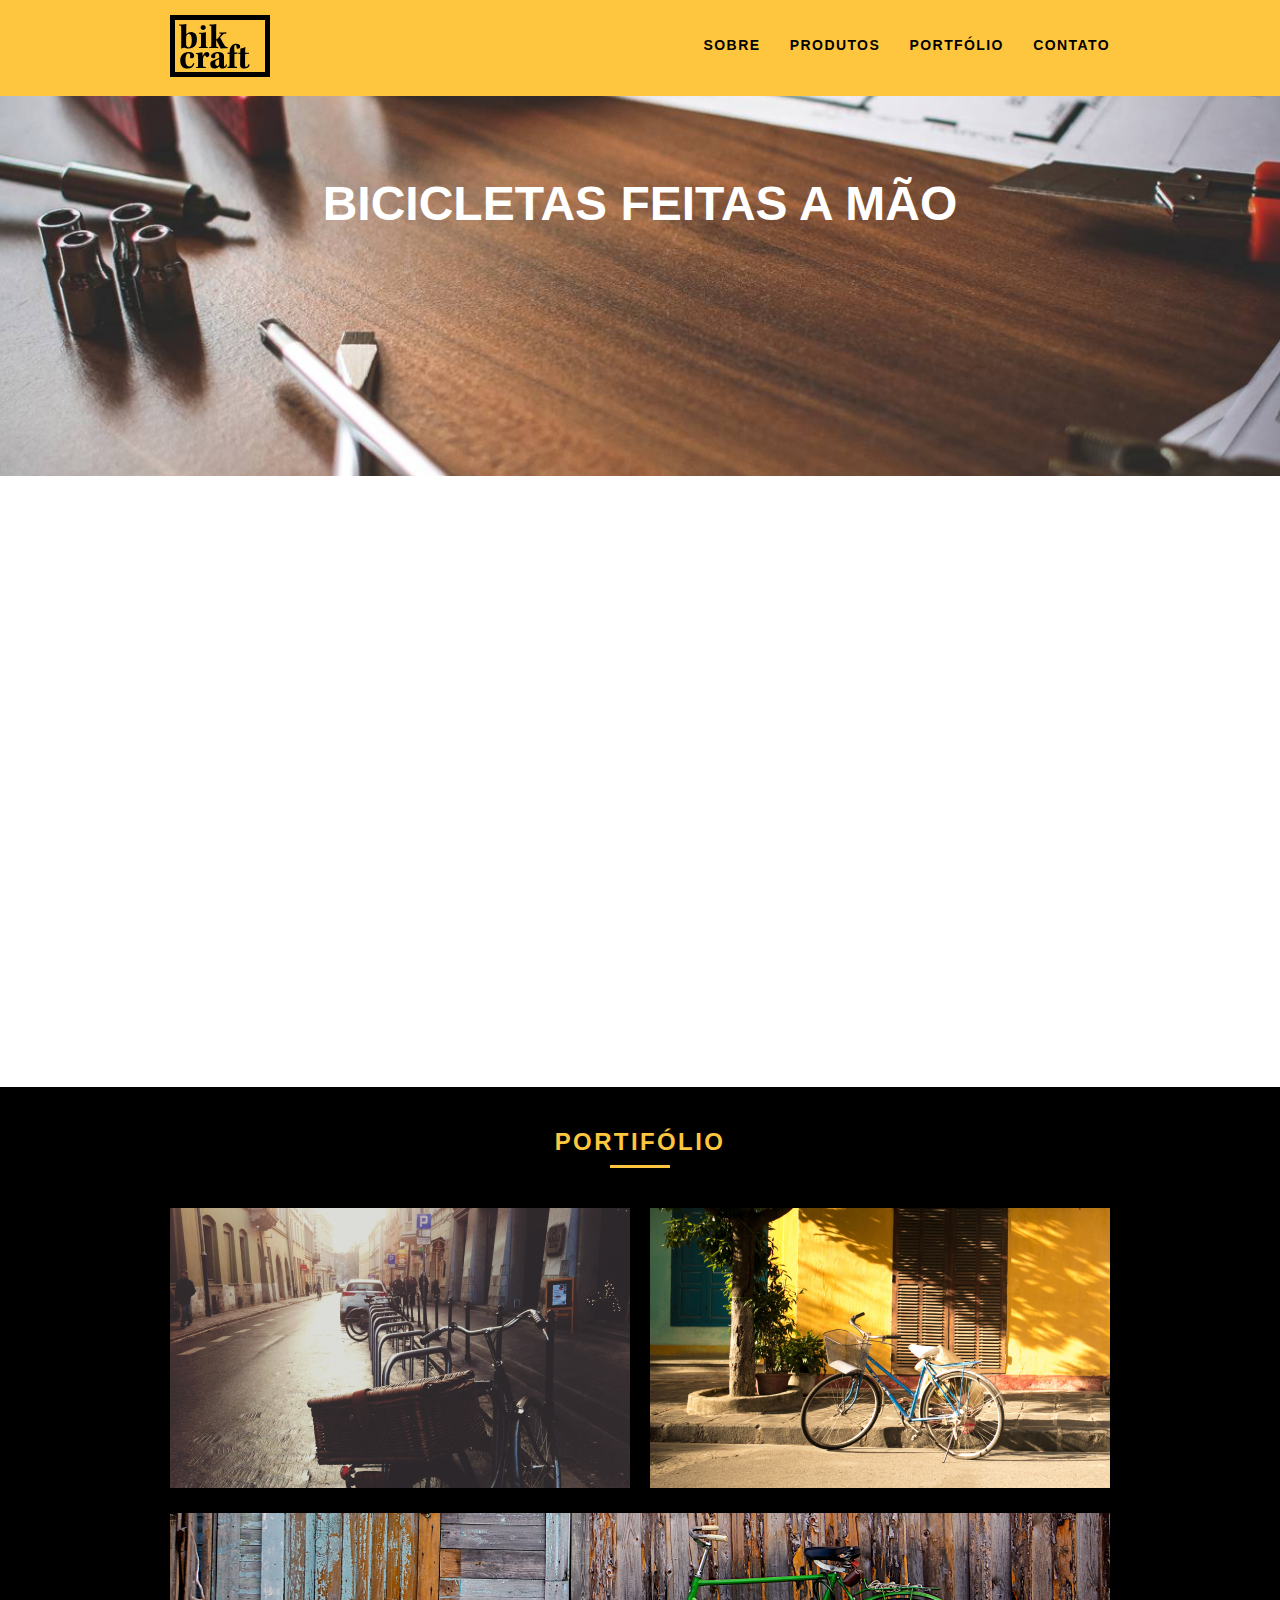
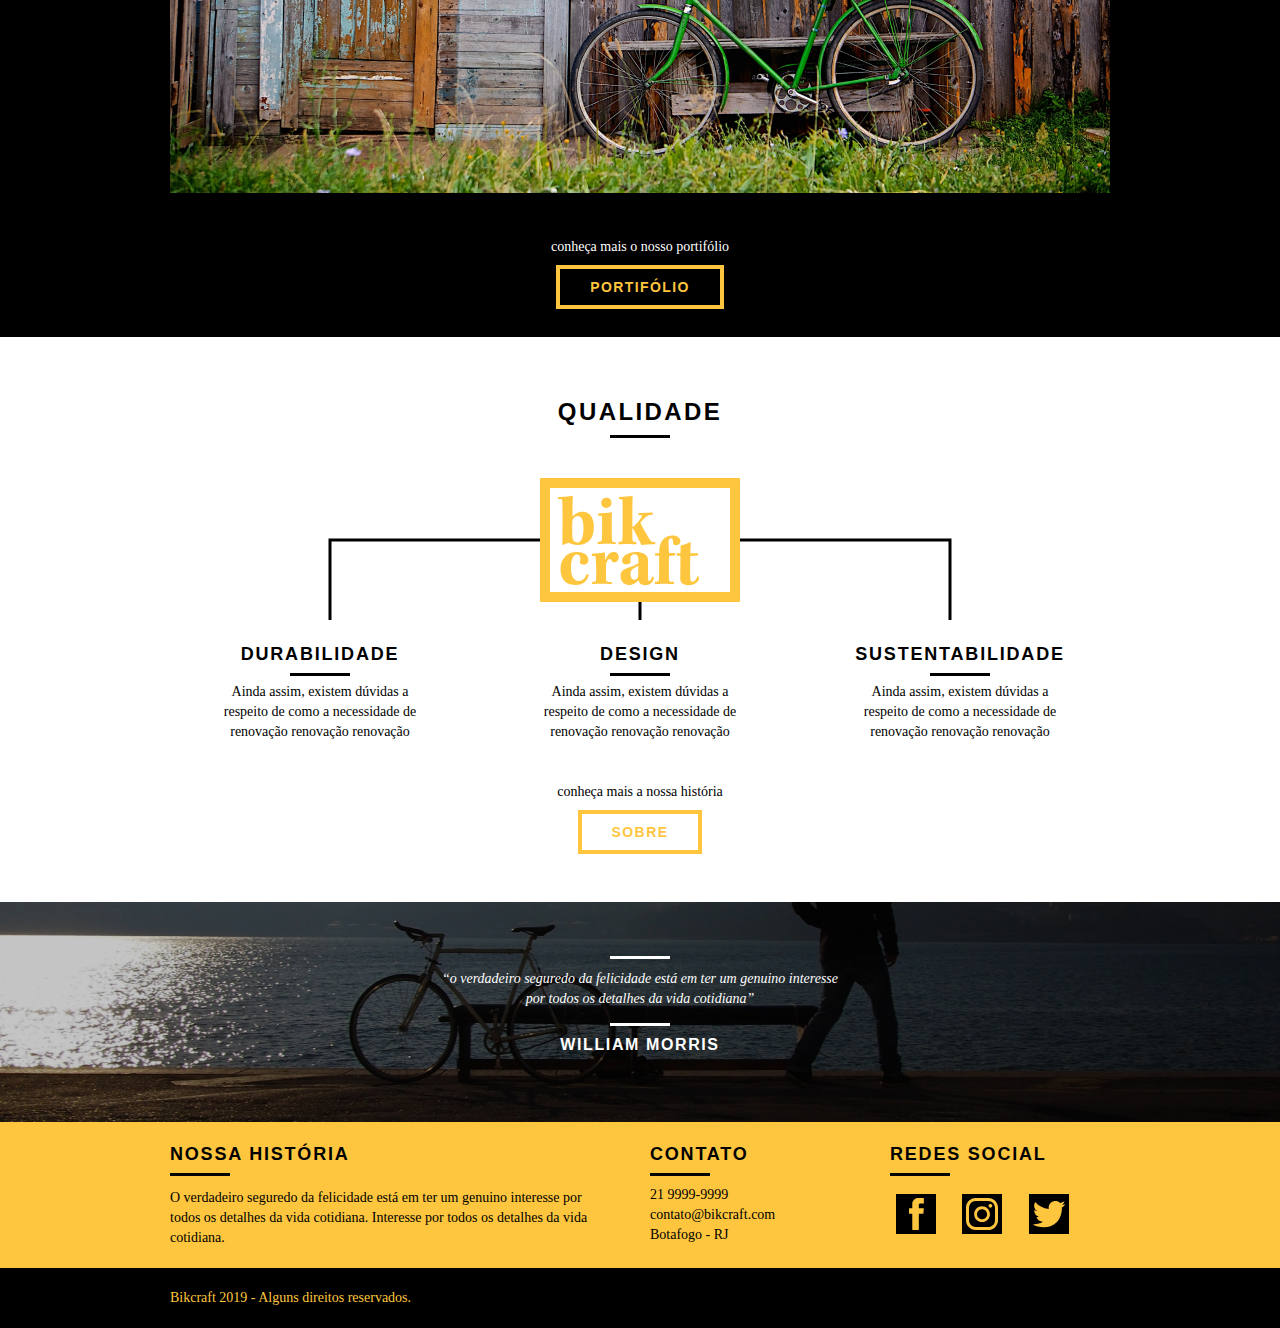
<file: index.html>
<!DOCTYPE html>
<html lang="pt-br">
  <head>
    <meta charset="UTF-8" />
    <meta http-equiv="X-UA-Compatible" content="IE=edge" />
    <meta name="viewport" content="width=device-width, initial-scale=1.0" />
    <title>Bikcraft</title>
    <link rel="stylesheet" href="css/normalize.css" />
    <link rel="stylesheet" href="css/reset.css" />
    <link rel="stylesheet" href="css/grid.css" />
    <link rel="stylesheet" href="css/styles.css" />
    <link rel="stylesheet" href="css/responsivo.css" />
    <script>
      document.documentElement.classList.add('js');
    </script>
  </head>
  <body>
    <header class="header">
      <div class="container">
        <a href="index.html" class="grid-4">
          <img src="img/bikcraft.svg" alt="" />
        </a>
        <nav class="header_menu grid-12">
          <ul>
            <li><a href="sobre.html">Sobre</a></li>
            <li><a href="produtos.html">Produtos</a></li>
            <li><a href="portfolio.html">Portfólio</a></li>
            <li><a href="contato.html">Contato</a></li>
          </ul>
        </nav>
      </div>
    </header>

    <section class="introducao">
      <div class="container">
        <h1 data-anime="400" class="fadeInDown">Bicicletas Feitas a Mão</h1>
        <blockquote data-anime="800" class="fadeInDown quote-externo">
          <p>
            “não tenha nada em sua casa que você não considere útil ou acredita
            ser bonito”
          </p>
          <cite>WILLIAM MORRIS</cite>
        </blockquote>
        <a href="produtos.html" data-anime="1200" class="btn">Orçamento</a>
      </div>
    </section>

    <!-- Produtos -->
    <section data-anime="1600" class="produtos container">
      <h2 class="subtitulo">Produtos</h2>
      <ul class="produtos_lista">
        <li class="grid-1-3">
          <div class="produtos_icone">
            <img src="img/produto/icones/passeio.svg" alt="Bikcraft Passeio" />
          </div>
          <h3>Passeio</h3>
          <p>
            Ainda assim, existem dúvidas a respeito de como a necessidade de
            renovação.
          </p>
        </li>

        <li class="grid-1-3">
          <div class="produtos_icone">
            <img src="img/produto/icones/esporte.svg" alt="Bikcraft Esporte" />
          </div>
          <h3>Passeio</h3>
          <p>
            Ainda assim, existem dúvidas a respeito de como a necessidade de
            renovação.
          </p>
        </li>

        <li class="grid-1-3">
          <div class="produtos_icone">
            <img src="img/produto/icones/retro.svg" alt="Bikcraft Retro" />
          </div>
          <h3>Passeio</h3>
          <p>
            Ainda assim, existem dúvidas a respeito de como a necessidade de
            renovação.
          </p>
        </li>
      </ul>
      <div class="call">
        <p>clique aqui e veja os detalhes dos produtos</p>
        <a href="produtos.html" class="btn btn-preto">Produtos</a>
      </div>
    </section>

    <!-- Portifolio -->
    <section class="portifolio">
      <div class="container">
        <h2 class="subtitulo">Portifólio</h2>
        <ul class="portifolio_lista">
          <li class="grid-8">
            <img src="img/portifolio/retro-2 1.jpg" alt="Bicicleta Retro" />
          </li>
          <li class="grid-8">
            <img src="img/portifolio/passeio-4 1.jpg" alt="Bicicleta Esporte" />
          </li>
          <li class="grid-16">
            <img src="img/portifolio/passeio-2 1.jpg" alt="Bicicleta Passeio" />
          </li>
        </ul>
        <div class="call">
          <p>conheça mais o nosso portifólio</p>
          <a href="portifolio.html" class="btn">Portifólio</a>
        </div>
      </div>
    </section>

    <section class="qualidade container">
      <h2 class="subtitulo">Qualidade</h2>
      <img src="img/home/bikcraft 1.svg" alt="Bikecraft" />
      <ul class="qualidade_lista">
        <li class="grid-1-3">
          <h3>Durabilidade</h3>
          <p>
            Ainda assim, existem dúvidas a respeito de como a necessidade de
            renovação renovação renovação
          </p>
        </li>
        <li class="grid-1-3">
          <h3>Design</h3>
          <p>
            Ainda assim, existem dúvidas a respeito de como a necessidade de
            renovação renovação renovação
          </p>
        </li>
        <li class="grid-1-3">
          <h3>Sustentabilidade</h3>
          <p>
            Ainda assim, existem dúvidas a respeito de como a necessidade de
            renovação renovação renovação
          </p>
        </li>
      </ul>
      <div class="call">
        <p>conheça mais a nossa história</p>
        <a href="sobre.html" class="btn btn-preto">Sobre</a>
      </div>
    </section>

    <div class="quebra">
      <blockquote class="quote-externo">
        <p>
          “o verdadeiro seguredo da felicidade está em ter um genuino interesse
          por todos os detalhes da vida cotidiana”
        </p>
        <cite>WILLIAM MORRIS</cite>
      </blockquote>
    </div>

    <footer>
      <div class="footer">
        <div class="container">
          <div class="grid-8 footer_historia">
            <h3>Nossa História</h3>
            <p>
              O verdadeiro seguredo da felicidade está em ter um genuino
              interesse por todos os detalhes da vida cotidiana. Interesse por
              todos os detalhes da vida cotidiana.
            </p>
          </div>

          <div class="grid-4 footer_contato">
            <h3>Contato</h3>
            <ul>
              <li>21 9999-9999</li>
              <li>contato@bikcraft.com</li>
              <li>Botafogo - RJ</li>
            </ul>
          </div>

          <div class="grid-4 footer_redes">
            <h3>Redes Social</h3>
            <ul>
              <li>
                <a href="https://www.facebook.com" target="_blank">
                  <img src="img/footer/facebook.svg" alt="Facebook Bikcraft" />
                </a>
              </li>
              <li>
                <a href="https://www.instagram.com" target="_blank">
                  <img
                    src="img/footer/instagram.svg"
                    alt="instagram Bikcraft"
                  />
                </a>
              </li>
              <li>
                <a href="https://www.twitter.com" target="_blank">
                  <img src="img/footer/twitter.svg" alt="twitter bikcraft" />
                </a>
              </li>
            </ul>
          </div>
        </div>
      </div>

      <div class="copy">
        <div class="container">
          <p class="grid-16">Bikcraft 2019 - Alguns direitos reservados.</p>
        </div>
      </div>
    </footer>

    <!-- JavaScript -->
    <script src="./js/simple-anime.js"></script>
    <script src="./js/script.js"></script>
    <!-- JavaScript -->
  </body>
</html>
</file>
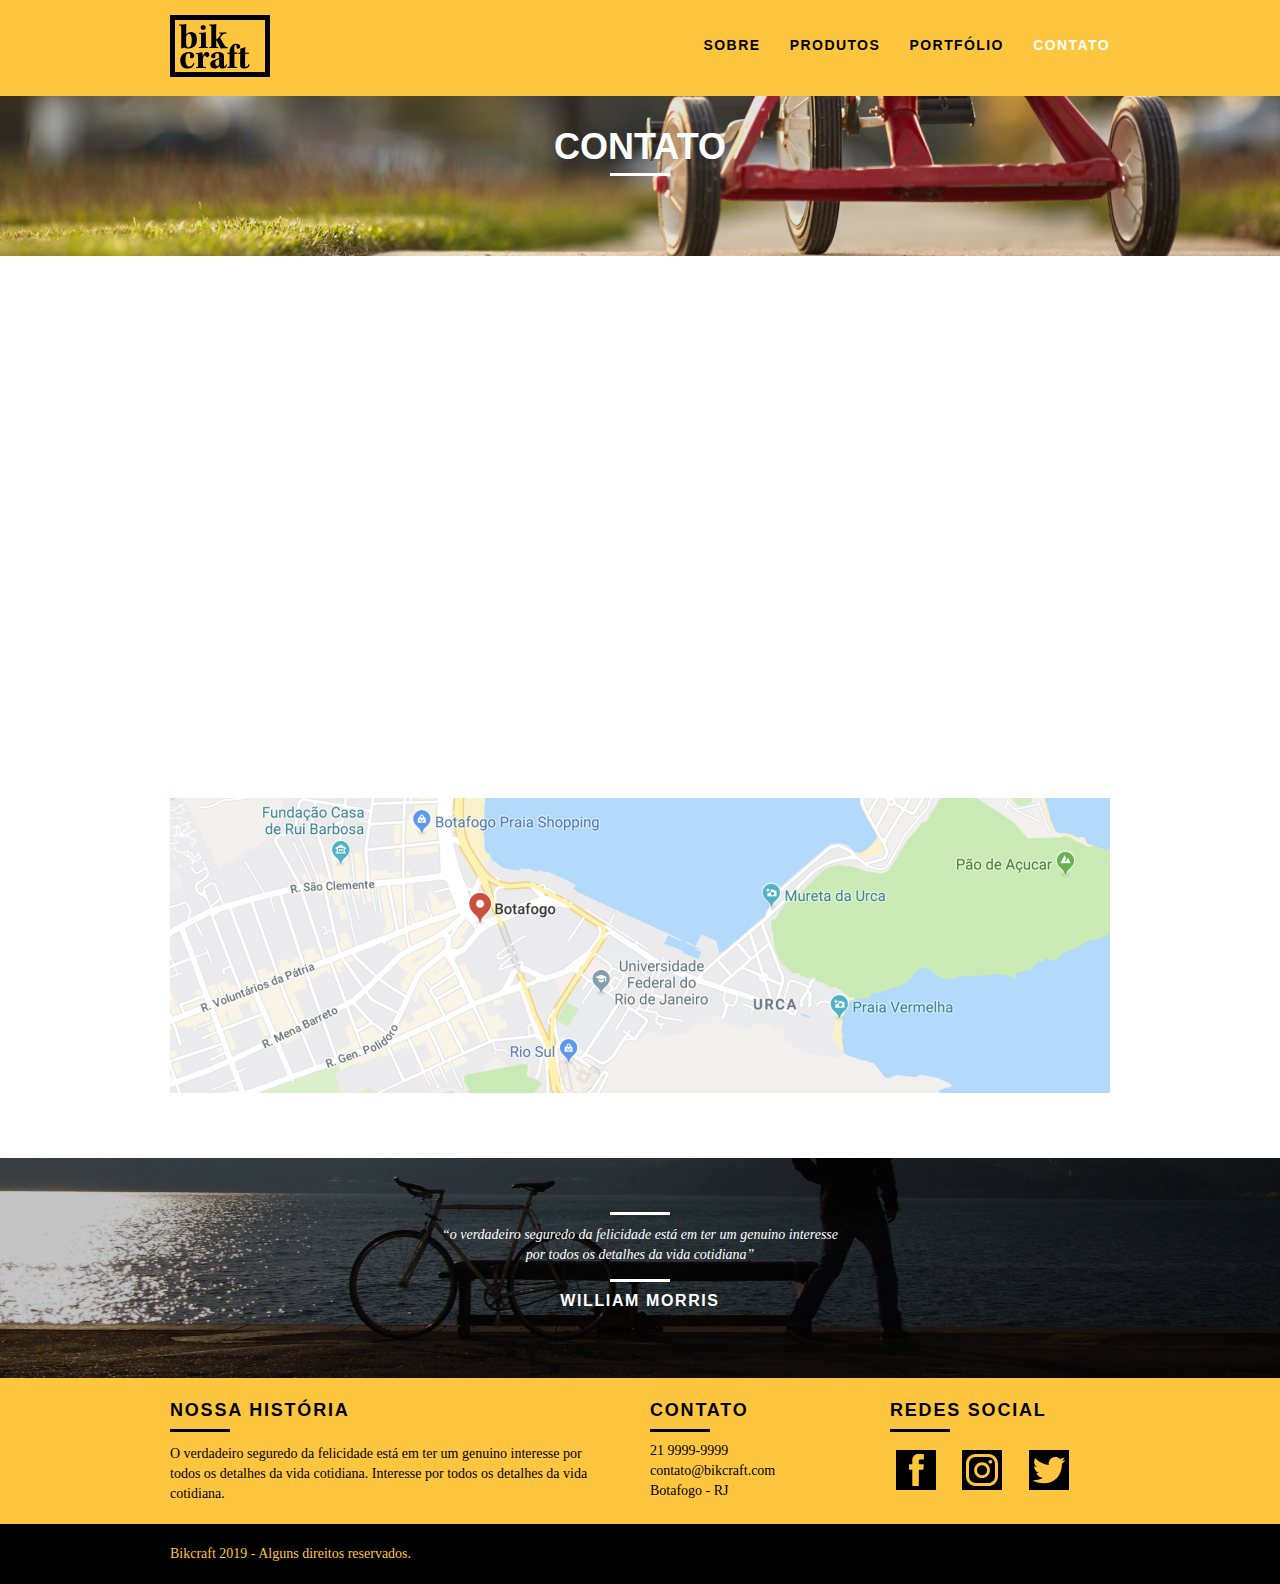
<file: contato.html>
<!DOCTYPE html>
<html lang="pt-br">
  <head>
    <meta charset="UTF-8" />
    <meta http-equiv="X-UA-Compatible" content="IE=edge" />
    <meta name="viewport" content="width=device-width, initial-scale=1.0" />
    <title>Bikcraft - Contato</title>
    <link rel="stylesheet" href="css/normalize.css" />
    <link rel="stylesheet" href="css/reset.css" />
    <link rel="stylesheet" href="css/grid.css" />
    <link rel="stylesheet" href="css/styles.css" />
    <link rel="stylesheet" href="css/contato.css" />
    <link rel="stylesheet" href="css/responsivo.css" />
    <script>
      document.documentElement.classList.add('js');
    </script>
  </head>
  <body>
    <header class="header">
      <div class="container">
        <a href="index.html" class="grid-4">
          <img src="img/bikcraft.svg" alt="" />
        </a>
        <nav class="header_menu grid-12">
          <ul>
            <li><a href="sobre.html">Sobre</a></li>
            <li><a href="produtos.html">Produtos</a></li>
            <li><a href="portfolio.html">Portfólio</a></li>
            <li><a href="contato.html" class="menu_ativo">Contato</a></li>
          </ul>
        </nav>
      </div>
    </header>

    <section class="introducao-interna interna_contato">
      <div class="container">
        <h1 data-anime="400" class="fadeInDown">Contato</h1>
        <p data-anime="800" class="fadeInDown">
          Tire suas dúvidas com a gente.
        </p>
      </div>
    </section>

    <section data-anime="1200" class="fadeInDown orcamento">
      <div class="container">
        <form id="form_orcamento" class="form grid-7">
          <label for="nome">Nome</label>
          <input type="text" id="nome" />
          <label for="email">E-mail</label>
          <input type="text" id="email" />
          <label for="telefone">Telefone</label>
          <input type="text" id="telefone" />
          <label for="nome">Mensagem</label>
          <textarea id="mensagem"></textarea>
          <button type="submit" class="btn btn-preto">Enviar</button>
        </form>

        <div class="orcamento_dados">
          <h3>Dados</h3>
          <span>+55 21 9999-9999</span>
          <span class="dados_email">orcamento@bikcraft.com</span>
          <span>Rua Ali Perto - Botafogo</span>
          <span>Rio de Janeiro - RJ - Brasil</span>
          <h3>Redes Sociais</h3>
          <ul class="redes">
            <li>
              <a href="https://www.facebook.com" target="_blank">
                <img src="img/contato/face.svg" alt="" />
              </a>
            </li>
            <li>
              <a href="https://www.instagram.com" target="_blank">
                <img src="img/contato/instagram.svg" alt="" />
              </a>
            </li>
            <li>
              <a href="https://www.twitter.com" target="_blank">
                <img src="img/contato/twitter.svg" alt="" />
              </a>
            </li>
          </ul>
        </div>
      </div>
    </section>

    <section class="container mapa">
      <a href="http://google.com" target="_blank" class="grid-16"
        ><img src="img/contato/mapa.jpg" alt="Endereço da Bikcraft"
      /></a>
    </section>

    <div class="quebra">
      <blockquote class="quote-externo">
        <p>
          “o verdadeiro seguredo da felicidade está em ter um genuino interesse
          por todos os detalhes da vida cotidiana”
        </p>
        <cite>WILLIAM MORRIS</cite>
      </blockquote>
    </div>

    <footer>
      <div class="footer">
        <div class="container">
          <div class="grid-8 footer_historia">
            <h3>Nossa História</h3>
            <p>
              O verdadeiro seguredo da felicidade está em ter um genuino
              interesse por todos os detalhes da vida cotidiana. Interesse por
              todos os detalhes da vida cotidiana.
            </p>
          </div>

          <div class="grid-4 footer_contato">
            <h3>Contato</h3>
            <ul>
              <li>21 9999-9999</li>
              <li>contato@bikcraft.com</li>
              <li>Botafogo - RJ</li>
            </ul>
          </div>

          <div class="grid-4 footer_redes">
            <h3>Redes Social</h3>
            <ul>
              <li>
                <a href="https://www.facebook.com" target="_blank">
                  <img src="img/footer/facebook.svg" alt="" />
                </a>
              </li>
              <li>
                <a href="https://www.instagram.com" target="_blank">
                  <img src="img/footer/instagram.svg" alt="" />
                </a>
              </li>
              <li>
                <a href="https://www.twitter.com" target="_blank">
                  <img src="img/footer/twitter.svg" alt="" />
                </a>
              </li>
            </ul>
          </div>
        </div>
      </div>

      <div class="copy">
        <div class="container">
          <p class="grid-16">Bikcraft 2019 - Alguns direitos reservados.</p>
        </div>
      </div>
    </footer>

    <!-- JavaScript -->
    <script src="./js/simple-anime.js"></script>
    <script src="./js/script.js"></script>
  </body>
</html>
</file>
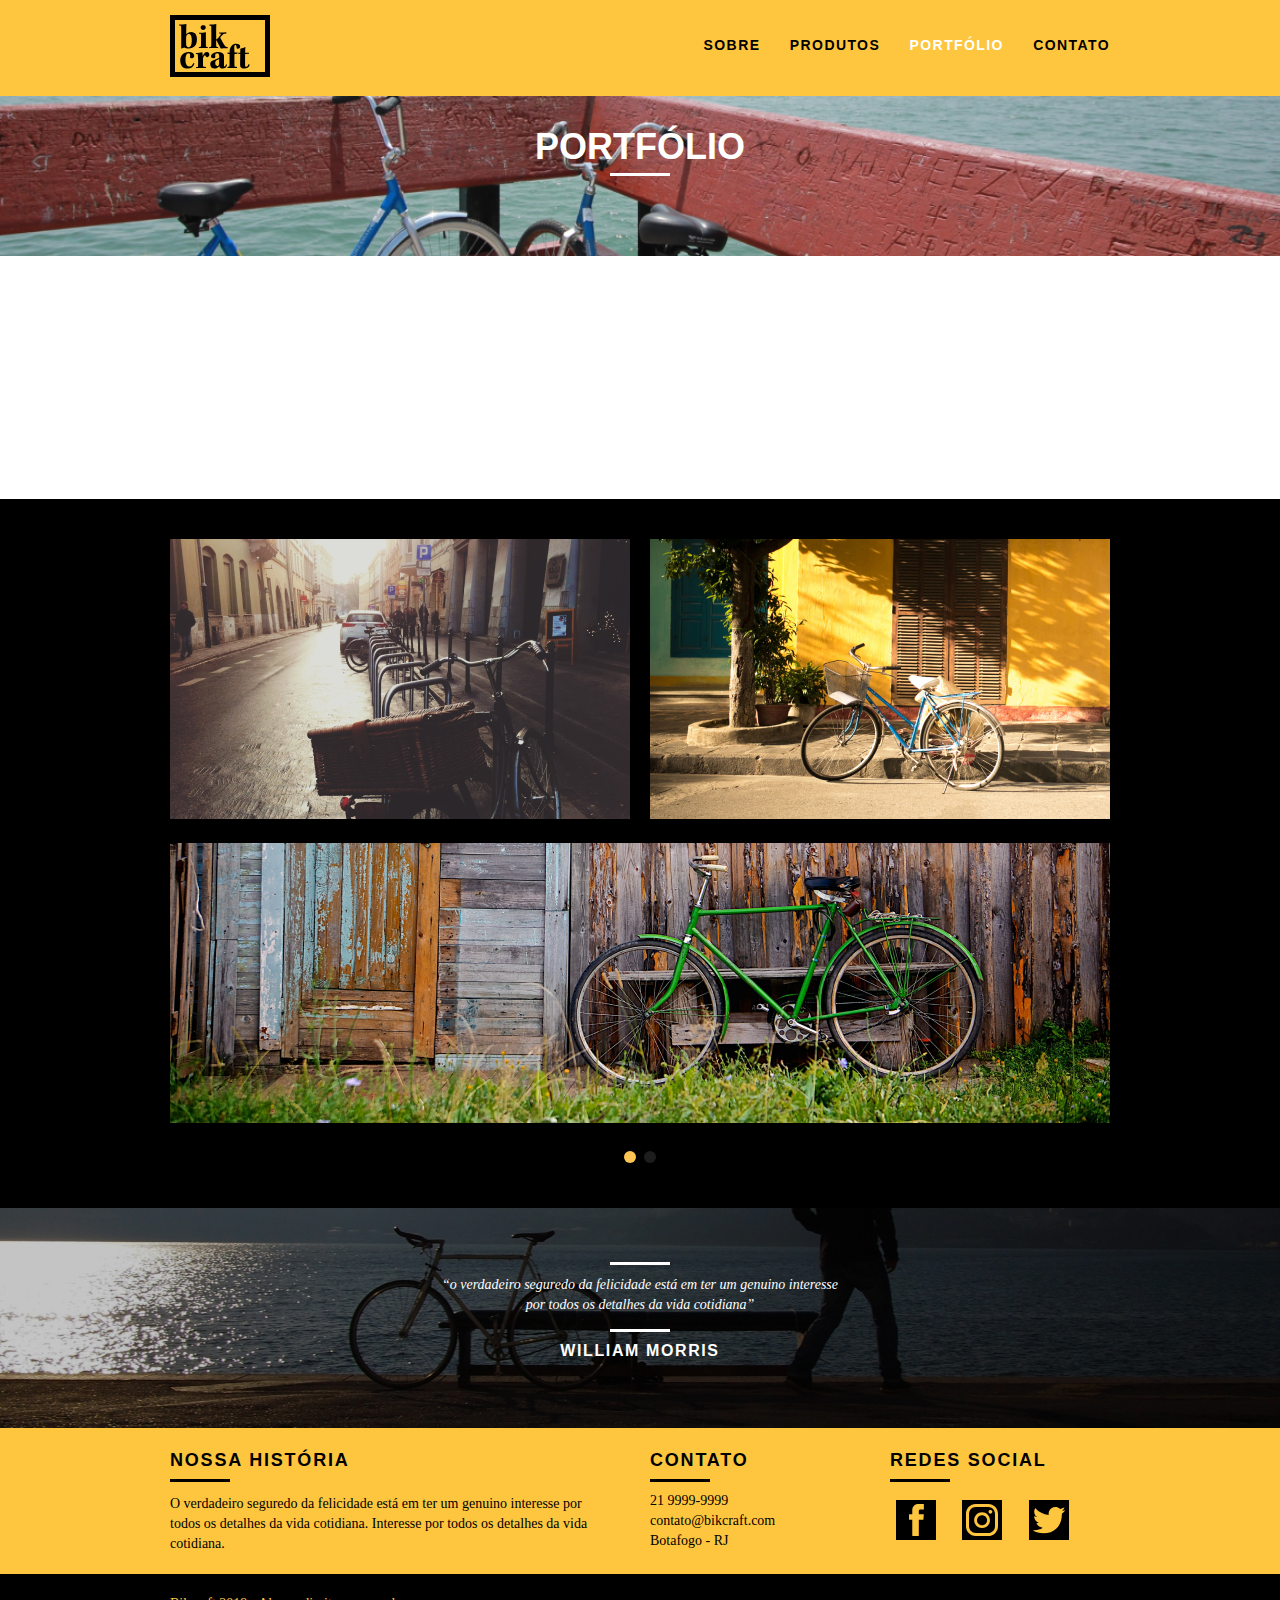
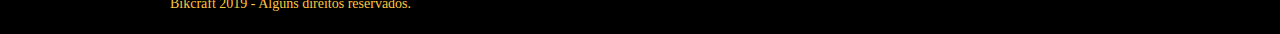
<file: portfolio.html>
<!DOCTYPE html>
<html lang="pt-br">
  <head>
    <meta charset="UTF-8" />
    <meta http-equiv="X-UA-Compatible" content="IE=edge" />
    <meta name="viewport" content="width=device-width, initial-scale=1.0" />
    <title>Bikcraft - Portfólio</title>
    <link rel="stylesheet" href="css/normalize.css" />
    <link rel="stylesheet" href="css/reset.css" />
    <link rel="stylesheet" href="css/grid.css" />
    <link rel="stylesheet" href="css/styles.css" />
    <link rel="stylesheet" href="css/sobre.css" />
    <link rel="stylesheet" href="css/portfolio.css" />
    <link rel="stylesheet" href="css/responsivo.css" />
    <script>
      document.documentElement.classList.add('js');
    </script>
  </head>
  <body>
    <header class="header">
      <div class="container">
        <a href="index.html" class="grid-4">
          <img src="img/bikcraft.svg" alt="" />
        </a>
        <nav class="header_menu grid-12">
          <ul>
            <li><a href="sobre.html">Sobre</a></li>
            <li><a href="produtos.html">Produtos</a></li>
            <li><a href="portfolio.html" class="menu_ativo">Portfólio</a></li>
            <li><a href="contato.html">Contato</a></li>
          </ul>
        </nav>
      </div>
    </header>

    <section class="introducao-interna interna_portfolio">
      <div class="container">
        <h1 data-anime="400" class="fadeInDown">Portfólio</h1>
        <p data-anime="800" class="fadeInDown">
          Conheça os projetos que amamos mostrar
        </p>
      </div>
    </section>

    <section data-anime="1200" class="container fadeInDown" data-slide="quote">
      <blockquote class="quote_clientes">
        <p>
          “No mundo atual, contínua expansão de nossa atividade cumpre um papel
          essencial na formulação da gestão inovadora da qual fazemos parte. “
        </p>
        <cite>Barbara Moss</cite>
      </blockquote>
      <blockquote class="quote_clientes">
        <p>
          “Aqueles que ainda não possuem uma Bikcraft, não sabem o que estão
          perdendo. A precisão é absurda e a velocidade transcendental. Nunca
          vida nada igual.”
        </p>
        <cite>Bernardo</cite>
      </blockquote>
      <blockquote class="quote_clientes">
        <p>
          “Nada melhor do que dar um rolê com a minha Bikcraft na orla. Essa é a
          minha companheira mais fiel, nunca me traiu e está sempre a minha
          disposição.”
        </p>
        <cite>Jhony Rato</cite>
      </blockquote>
    </section>

    <section class="portifolio">
      <div class="container" data-slide="portfolio">
        <ul class="portifolio_lista">
          <li class="grid-8">
            <img src="img/portifolio/retro-2 1.jpg" alt="Bicicleta Retro" />
          </li>
          <li class="grid-8">
            <img src="img/portifolio/passeio-4 1.jpg" alt="Bicicleta Esporte" />
          </li>
          <li class="grid-16">
            <img src="img/portifolio/passeio-2 1.jpg" alt="Bicicleta Passeio" />
          </li>
        </ul>
        <ul class="portifolio_lista">
          <li class="grid-8">
            <img src="img/portifolio/passeio-4 1.jpg" alt="Bicicleta Esporte" />
          </li>
          <li class="grid-8">
            <img src="img/portifolio/retro-2 1.jpg" alt="Bicicleta Retro" />
          </li>
          <li class="grid-16">
            <img src="img/portifolio/passeio-2 1.jpg" alt="Bicicleta Passeio" />
          </li>
        </ul>
      </div>
    </section>

    <div class="quebra">
      <blockquote class="quote-externo">
        <p>
          “o verdadeiro seguredo da felicidade está em ter um genuino interesse
          por todos os detalhes da vida cotidiana”
        </p>
        <cite>WILLIAM MORRIS</cite>
      </blockquote>
    </div>

    <footer>
      <div class="footer">
        <div class="container">
          <div class="grid-8 footer_historia">
            <h3>Nossa História</h3>
            <p>
              O verdadeiro seguredo da felicidade está em ter um genuino
              interesse por todos os detalhes da vida cotidiana. Interesse por
              todos os detalhes da vida cotidiana.
            </p>
          </div>

          <div class="grid-4 footer_contato">
            <h3>Contato</h3>
            <ul>
              <li>21 9999-9999</li>
              <li>contato@bikcraft.com</li>
              <li>Botafogo - RJ</li>
            </ul>
          </div>

          <div class="grid-4 footer_redes">
            <h3>Redes Social</h3>
            <ul>
              <li>
                <a href="https://www.facebook.com" target="_blank">
                  <img src="img/footer/facebook.svg" alt="Facebook Bikcraft" />
                </a>
              </li>
              <li>
                <a href="https://www.instagram.com" target="_blank">
                  <img
                    src="img/footer/instagram.svg"
                    alt="instagram Bikcraft"
                  />
                </a>
              </li>
              <li>
                <a href="https://www.twitter.com" target="_blank">
                  <img src="img/footer/twitter.svg" alt="twitter bikcraft" />
                </a>
              </li>
            </ul>
          </div>
        </div>
      </div>

      <div class="copy">
        <div class="container">
          <p class="grid-16">Bikcraft 2019 - Alguns direitos reservados.</p>
        </div>
      </div>
    </footer>

    <!-- JavaScript -->
    <script src="./js/simple-slide.js"></script>
    <script src="./js/simple-anime.js"></script>
    <script src="./js/script.js"></script>
  </body>
</html>
</file>
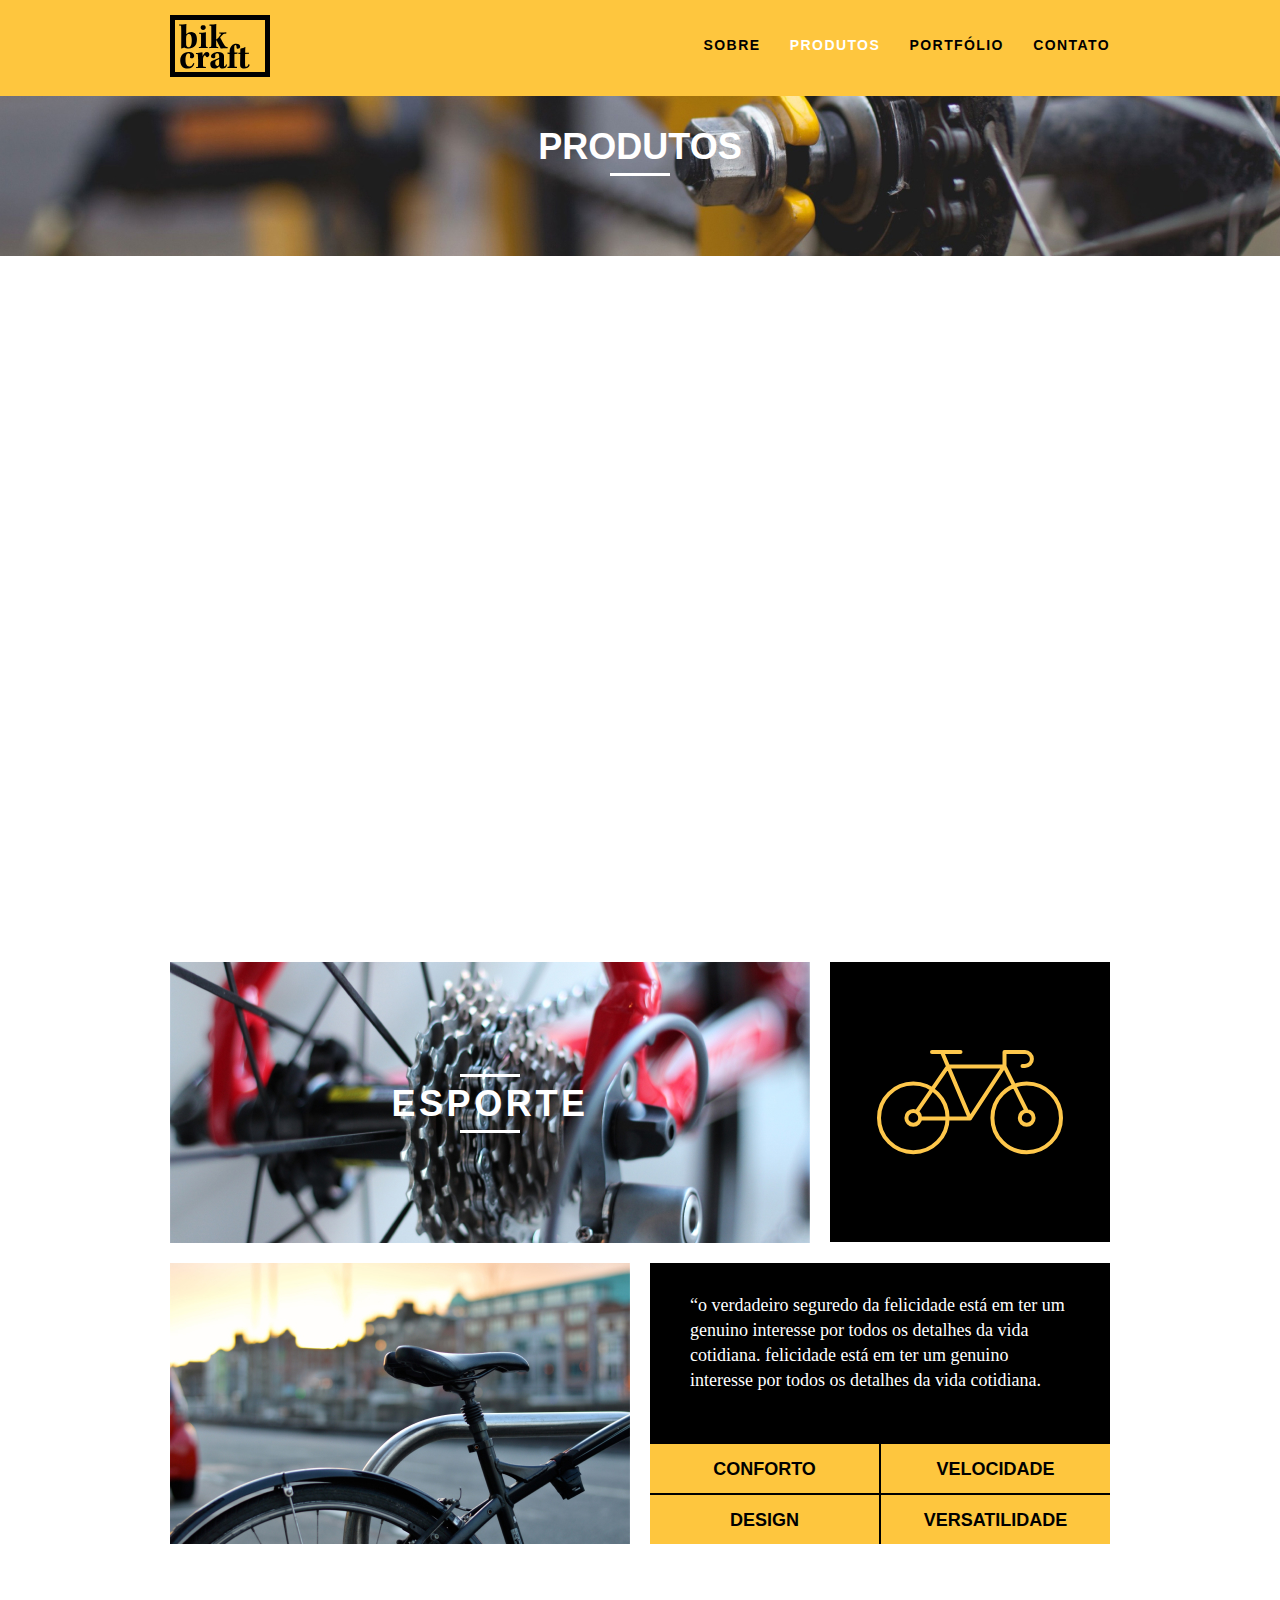
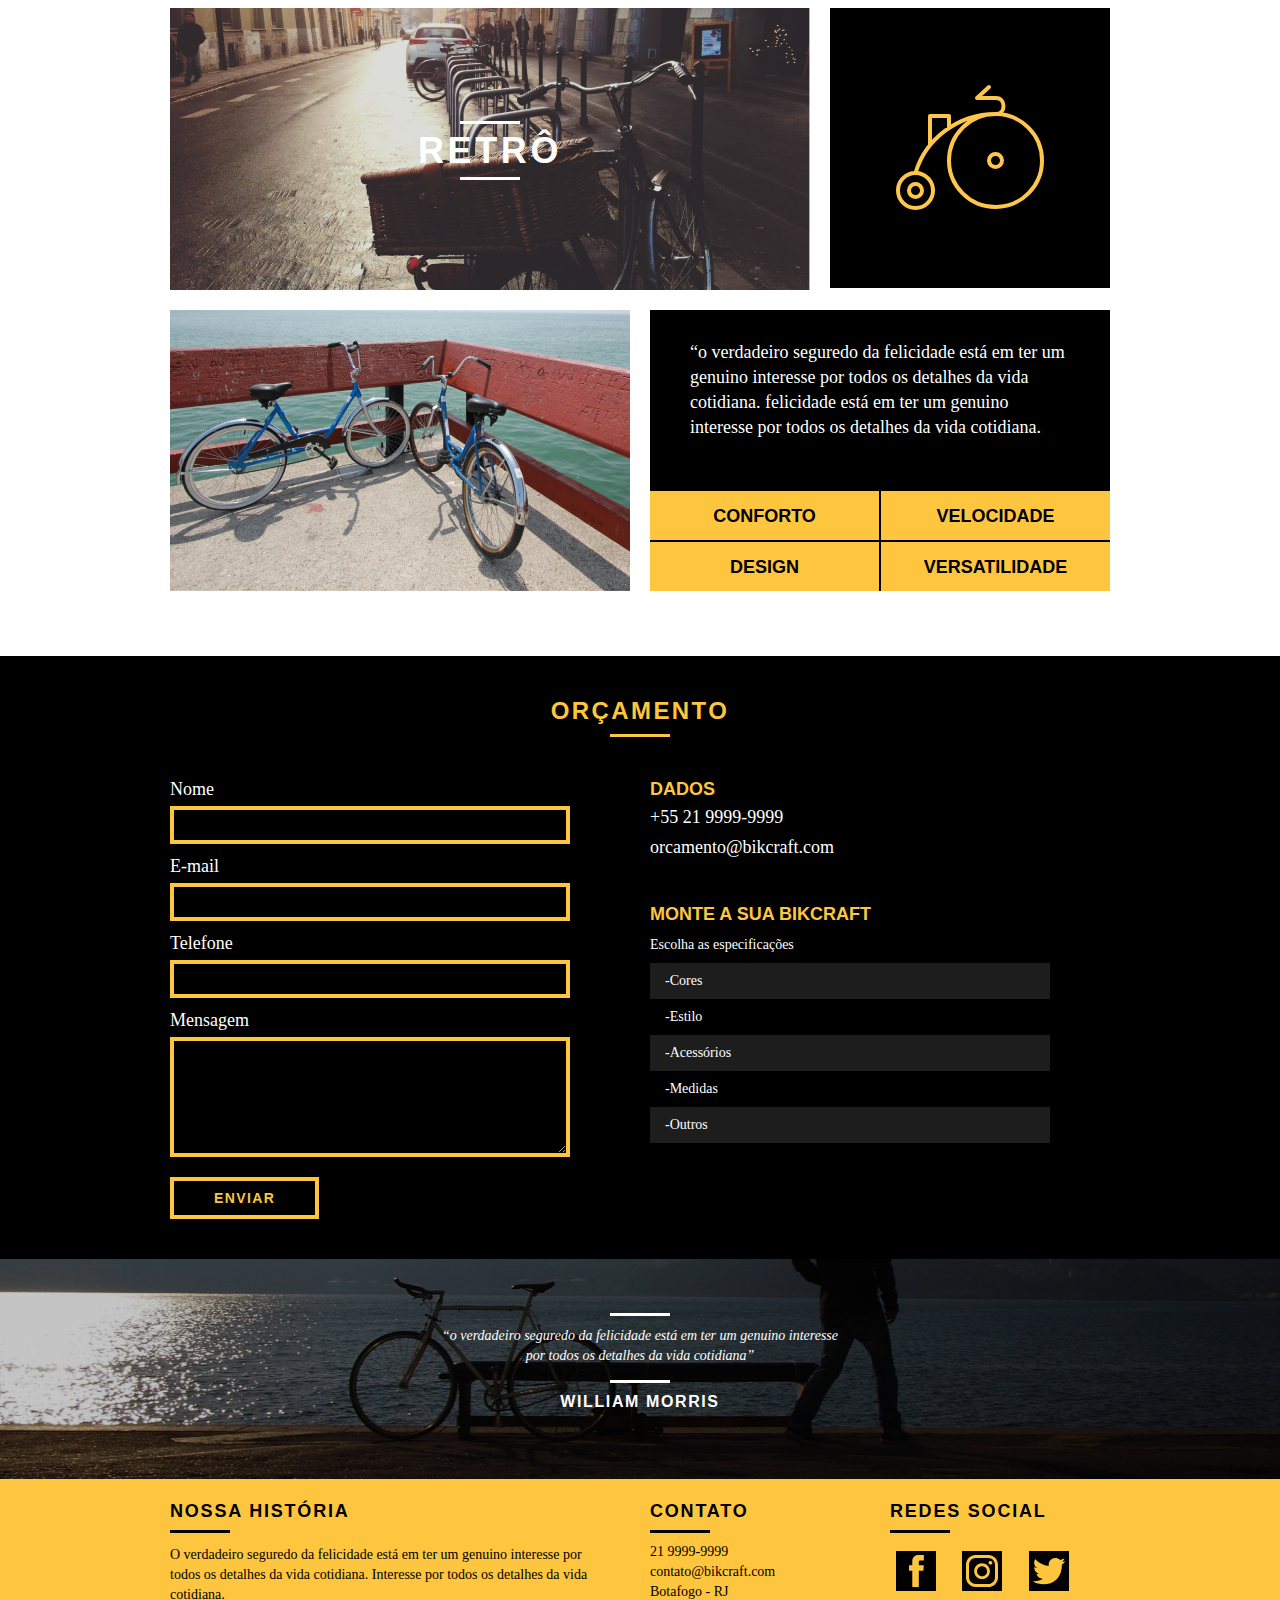
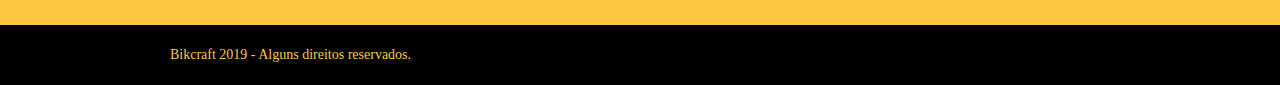
<file: produtos.html>
<!DOCTYPE html>
<html lang="pt-br">
  <head>
    <meta charset="UTF-8" />
    <meta http-equiv="X-UA-Compatible" content="IE=edge" />
    <meta name="viewport" content="width=device-width, initial-scale=1.0" />
    <title>Bikcraft - Produtos</title>
    <link rel="stylesheet" href="css/normalize.css" />
    <link rel="stylesheet" href="css/reset.css" />
    <link rel="stylesheet" href="css/grid.css" />
    <link rel="stylesheet" href="css/styles.css" />
    <link rel="stylesheet" href="css/produtos.css" />
    <link rel="stylesheet" href="css/responsivo.css" />
    <script>
      document.documentElement.classList.add('js');
    </script>
  </head>
  <body>
    <header class="header">
      <div class="container">
        <a href="index.html" class="grid-4">
          <img src="img/bikcraft.svg" alt="" />
        </a>
        <nav class="header_menu grid-12">
          <ul>
            <li><a href="sobre.html">Sobre</a></li>
            <li><a href="produtos.html" class="menu_ativo">Produtos</a></li>
            <li><a href="portfolio.html">Portfólio</a></li>
            <li><a href="contato.html">Contato</a></li>
          </ul>
        </nav>
      </div>
    </header>

    <section class="introducao-interna interna_produtos">
      <div class="container">
        <h1 data-anime="400" class="fadeInDown">Produtos</h1>
        <p data-anime="800" class="fadeInDown">
          Conheça todos os nosso produtos
        </p>
      </div>
    </section>

    <section data-anime="1200" class="fadeInDown container produto_item">
      <div class="grid-11">
        <img src="/img/produto/passeio-1 1.jpg" alt="Bikcraft Passeio" />
        <h2>Passeio</h2>
      </div>
      <div class="grid-5 produto_icone">
        <img src="/img/produto/icones/passeio.svg" alt="Bikcraft Passeio" />
      </div>
      <div class="grid-8">
        <img src="/img/produto/passeio-4 2.jpg" alt="Bikcraft Passeio" />
      </div>
      <div class="grid-8 produto_info">
        <p>
          “o verdadeiro seguredo da felicidade está em ter um genuino interesse
          por todos os detalhes da vida cotidiana. felicidade está em ter um
          genuino interesse por todos os detalhes da vida cotidiana.
        </p>
        <ul>
          <li>Conforto</li>
          <li>Velocidade</li>
          <li>Design</li>
          <li>Versatilidade</li>
        </ul>
      </div>
    </section>

    <section class="container produto_item">
      <div class="grid-11">
        <img src="/img/produto/esporte-4 1.jpg" alt="Bikcraft Esporte" />
        <h2>Esporte</h2>
      </div>
      <div class="grid-5 produto_icone">
        <img src="/img/produto/icones/esporte.svg" alt="Bikcraft Esporte" />
      </div>
      <div class="grid-8">
        <img src="/img/produto/esporte-2 2.jpg" alt="Bikcraft Esporte" />
      </div>
      <div class="grid-8 produto_info">
        <p>
          “o verdadeiro seguredo da felicidade está em ter um genuino interesse
          por todos os detalhes da vida cotidiana. felicidade está em ter um
          genuino interesse por todos os detalhes da vida cotidiana.
        </p>
        <ul>
          <li>Conforto</li>
          <li>Velocidade</li>
          <li>Design</li>
          <li>Versatilidade</li>
        </ul>
      </div>
    </section>

    <section class="container produto_item">
      <div class="grid-11">
        <img src="/img/produto/retro-2 2.jpg" alt="Bikcraft Retrô" />
        <h2>Retrô</h2>
      </div>
      <div class="grid-5 produto_icone">
        <img src="/img/produto/icones/retro.svg" alt="Bikcraft Retrô" />
      </div>
      <div class="grid-8">
        <img src="/img/produto/retro-3 1.jpg" alt="Bikcraft Retrô" />
      </div>
      <div class="grid-8 produto_info">
        <p>
          “o verdadeiro seguredo da felicidade está em ter um genuino interesse
          por todos os detalhes da vida cotidiana. felicidade está em ter um
          genuino interesse por todos os detalhes da vida cotidiana.
        </p>
        <ul>
          <li>Conforto</li>
          <li>Velocidade</li>
          <li>Design</li>
          <li>Versatilidade</li>
        </ul>
      </div>
    </section>

    <section class="orcamento">
      <div class="container">
        <h2 class="subtitulo">Orçamento</h2>
        <form id="form_orcamento" class="form grid-8">
          <label for="nome">Nome</label>
          <input type="text" id="nome" />
          <label for="email">E-mail</label>
          <input type="text" id="email" />
          <label for="telefone">Telefone</label>
          <input type="text" id="telefone" />
          <label for="nome">Mensagem</label>
          <textarea id="mensagem"></textarea>
          <button type="submit" class="btn">Enviar</button>
        </form>
        <div class="orcamento_dados grid-8">
          <h3>Dados</h3>
          <span>+55 21 9999-9999</span>
          <span class="dados_email">orcamento@bikcraft.com</span>
          <h3>Monte a sua bikcraft</h3>
          <p>Escolha as especificações</p>
          <ul>
            <li>-Cores</li>
            <li>-Estilo</li>
            <li>-Acessórios</li>
            <li>-Medidas</li>
            <li>-Outros</li>
          </ul>
        </div>
      </div>
    </section>

    <div class="quebra">
      <blockquote class="quote-externo">
        <p>
          “o verdadeiro seguredo da felicidade está em ter um genuino interesse
          por todos os detalhes da vida cotidiana”
        </p>
        <cite>WILLIAM MORRIS</cite>
      </blockquote>
    </div>

    <footer>
      <div class="footer">
        <div class="container">
          <div class="grid-8 footer_historia">
            <h3>Nossa História</h3>
            <p>
              O verdadeiro seguredo da felicidade está em ter um genuino
              interesse por todos os detalhes da vida cotidiana. Interesse por
              todos os detalhes da vida cotidiana.
            </p>
          </div>

          <div class="grid-4 footer_contato">
            <h3>Contato</h3>
            <ul>
              <li>21 9999-9999</li>
              <li>contato@bikcraft.com</li>
              <li>Botafogo - RJ</li>
            </ul>
          </div>

          <div class="grid-4 footer_redes">
            <h3>Redes Social</h3>
            <ul>
              <li>
                <a href="https://www.facebook.com" target="_blank">
                  <img src="img/footer/facebook.svg" alt="Facebook Bikcraft" />
                </a>
              </li>
              <li>
                <a href="https://www.instagram.com" target="_blank">
                  <img
                    src="img/footer/instagram.svg"
                    alt="instagram Bikcraft"
                  />
                </a>
              </li>
              <li>
                <a href="https://www.twitter.com" target="_blank">
                  <img src="img/footer/twitter.svg" alt="twitter bikcraft" />
                </a>
              </li>
            </ul>
          </div>
        </div>
      </div>

      <div class="copy">
        <div class="container">
          <p class="grid-16">Bikcraft 2019 - Alguns direitos reservados.</p>
        </div>
      </div>
    </footer>

    <!-- JavaScript -->
    <script src="./js/simple-anime.js"></script>
    <script src="./js/script.js"></script>
  </body>
</html>
</file>
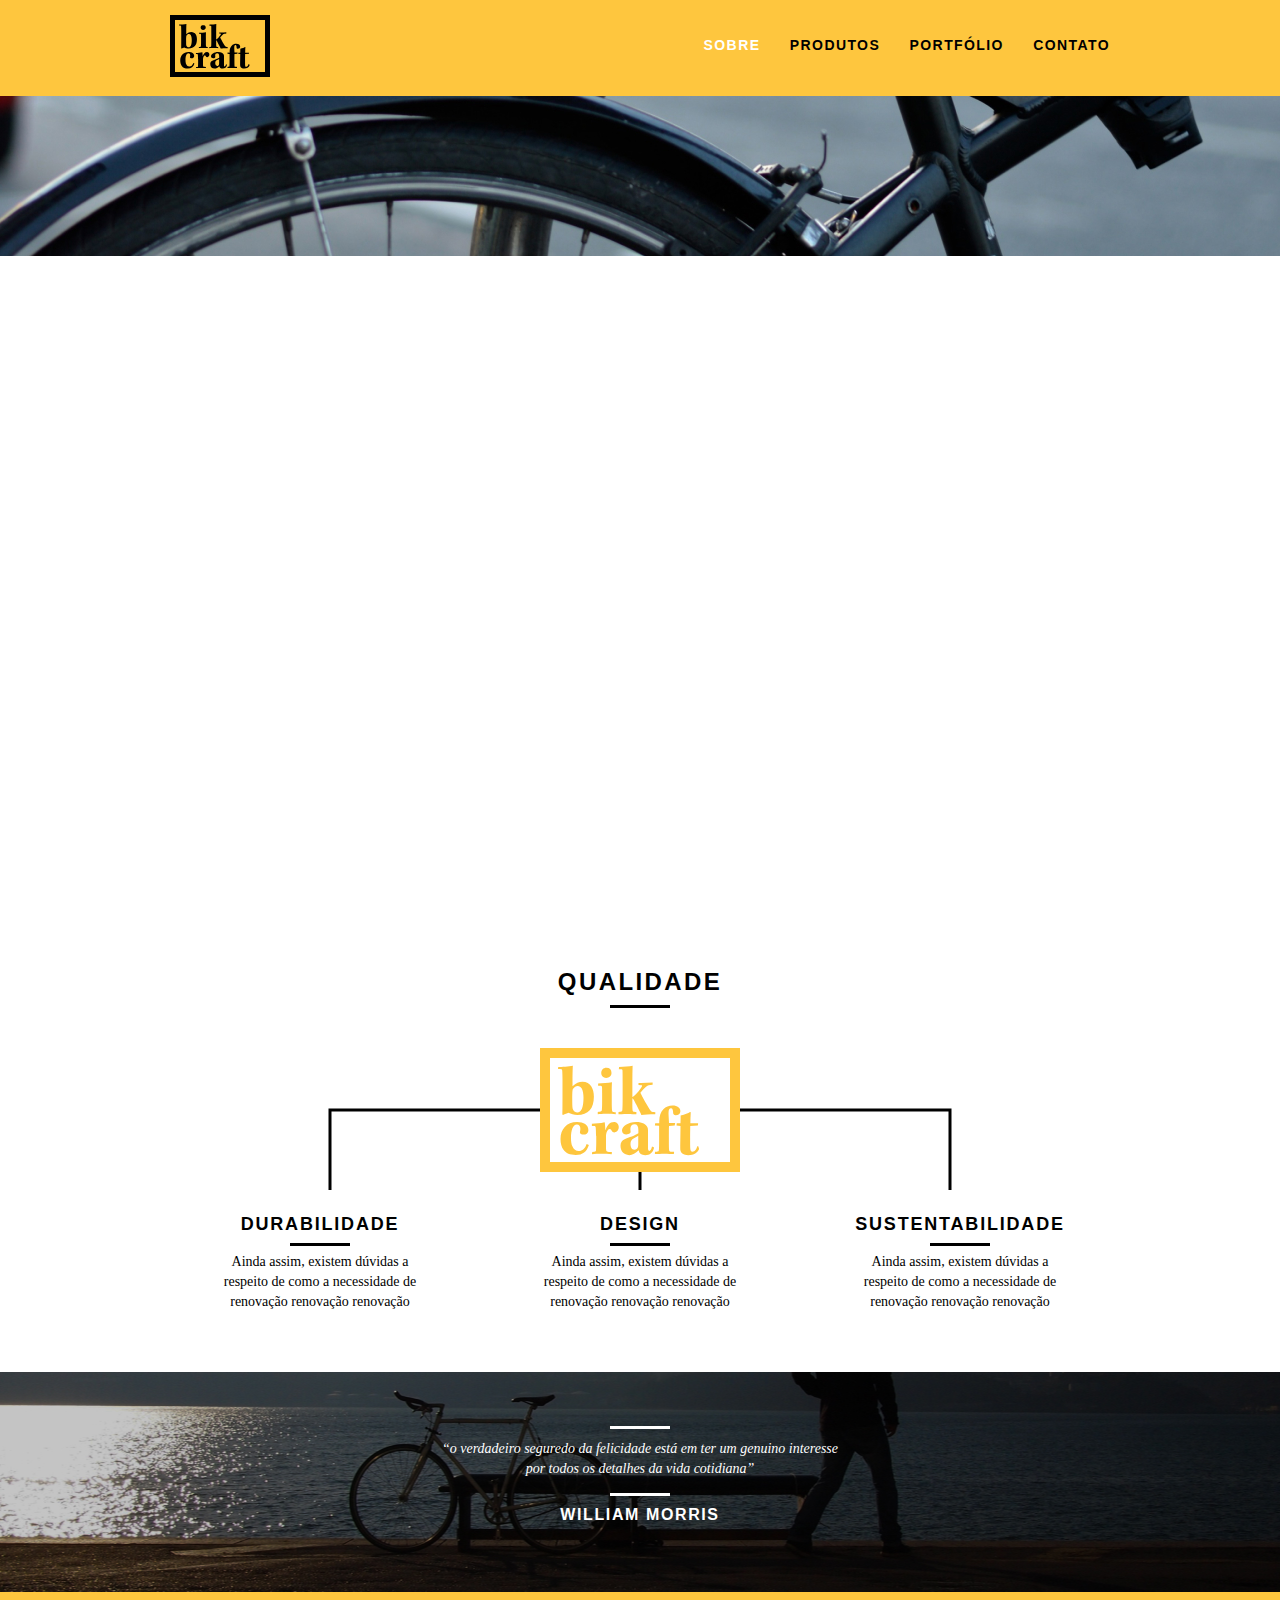
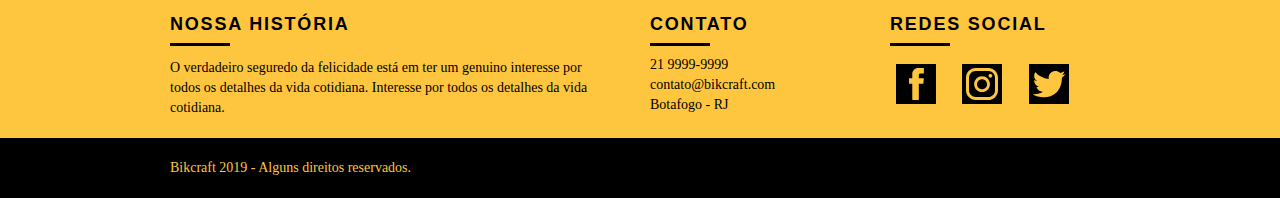
<file: sobre.html>
<!DOCTYPE html>
<html lang="pt-br">
  <head>
    <meta charset="UTF-8" />
    <meta http-equiv="X-UA-Compatible" content="IE=edge" />
    <meta name="viewport" content="width=device-width, initial-scale=1.0" />
    <title>Bikcraft - Sobre</title>
    <link rel="stylesheet" href="css/normalize.css" />
    <link rel="stylesheet" href="css/reset.css" />
    <link rel="stylesheet" href="css/grid.css" />
    <link rel="stylesheet" href="css/styles.css" />
    <link rel="stylesheet" href="css/sobre.css" />
    <link rel="stylesheet" href="css/responsivo.css" />
    <script>
      document.documentElement.classList.add('js');
    </script>
  </head>
  <body>
    <header class="header">
      <div class="container">
        <a href="index.html" class="grid-4">
          <img src="img/bikcraft.svg" alt="" />
        </a>
        <nav class="header_menu grid-12">
          <ul>
            <li><a href="sobre.html" class="menu_ativo">Sobre</a></li>
            <li><a href="produtos.html">Produtos</a></li>
            <li><a href="portfolio.html">Portfólio</a></li>
            <li><a href="contato.html">Contato</a></li>
          </ul>
        </nav>
      </div>
    </header>

    <section class="introducao-interna interna_sobre">
      <div class="container">
        <h1 data-anime="400" class="fadeInDown">Sobre</h1>
        <p data-anime="800" class="fadeInDown">
          Conheça mais sobre a Bikecraft
        </p>
      </div>
    </section>

    <section data-anime="1200" class="fadeInDown missao_sobre container">
      <div class="grid-10">
        <h2 class="subtitulo_interno">História, Missão e Visão</h2>
        <p>
          O Lorem Ipsum é um texto modelo da indústria tipográfica e de
          impressão.O Lorem Ipsum é um texto modelo da indústria tipográfica e
          de impressão.
        </p>
        <p>
          O Lorem Ipsum é um texto modelo da indústria tipográfica e de
          impressão.O Lorem Ipsum é um texto modelo da indústria tipográfica e
          de impressão.
        </p>
      </div>

      <div class="grid-6">
        <h2 class="subtitulo_interno">Valores</h2>
        <ul>
          <li>- Qualidade no processo com</li>
          <li>- Foco no cliente sem perder a</li>
          <li>- Diversão, preservando a</li>
          <li>- Natureza com sustentabilidade</li>
        </ul>
      </div>

      <div class="grid-16 foto_equipe">
        <img src="img/sobre/passeio-3 1.jpg" alt="Equiple Bikecraft" />
      </div>
    </section>

    <section class="qualidade container">
      <h2 class="subtitulo">Qualidade</h2>
      <img src="img/home/bikcraft 1.svg" alt="Bikecraft" />
      <ul class="qualidade_lista">
        <li class="grid-1-3">
          <h3>Durabilidade</h3>
          <p>
            Ainda assim, existem dúvidas a respeito de como a necessidade de
            renovação renovação renovação
          </p>
        </li>
        <li class="grid-1-3">
          <h3>Design</h3>
          <p>
            Ainda assim, existem dúvidas a respeito de como a necessidade de
            renovação renovação renovação
          </p>
        </li>
        <li class="grid-1-3">
          <h3>Sustentabilidade</h3>
          <p>
            Ainda assim, existem dúvidas a respeito de como a necessidade de
            renovação renovação renovação
          </p>
        </li>
      </ul>
    </section>

    <div class="quebra">
      <blockquote class="quote-externo">
        <p>
          “o verdadeiro seguredo da felicidade está em ter um genuino interesse
          por todos os detalhes da vida cotidiana”
        </p>
        <cite>WILLIAM MORRIS</cite>
      </blockquote>
    </div>

    <footer>
      <div class="footer">
        <div class="container">
          <div class="grid-8 footer_historia">
            <h3>Nossa História</h3>
            <p>
              O verdadeiro seguredo da felicidade está em ter um genuino
              interesse por todos os detalhes da vida cotidiana. Interesse por
              todos os detalhes da vida cotidiana.
            </p>
          </div>

          <div class="grid-4 footer_contato">
            <h3>Contato</h3>
            <ul>
              <li>21 9999-9999</li>
              <li>contato@bikcraft.com</li>
              <li>Botafogo - RJ</li>
            </ul>
          </div>

          <div class="grid-4 footer_redes">
            <h3>Redes Social</h3>
            <ul>
              <li>
                <a href="https://www.facebook.com" target="_blank">
                  <img src="img/footer/facebook.svg" alt="Facebook Bikcraft" />
                </a>
              </li>
              <li>
                <a href="https://www.instagram.com" target="_blank">
                  <img
                    src="img/footer/instagram.svg"
                    alt="instagram Bikcraft"
                  />
                </a>
              </li>
              <li>
                <a href="https://www.twitter.com" target="_blank">
                  <img src="img/footer/twitter.svg" alt="twitter bikcraft" />
                </a>
              </li>
            </ul>
          </div>
        </div>
      </div>

      <div class="copy">
        <div class="container">
          <p class="grid-16">Bikcraft 2019 - Alguns direitos reservados.</p>
        </div>
      </div>
    </footer>
  </body>
</html>
</file>
<file: css/grid.css>
*,
*:before,
*:after {
  -webkit-box-sizing: border-box;
  -moz-box-sizing: border-box;
  box-sizing: border-box;
}

.container {
  width: 960px;
  margin: 0 auto;
  padding: 0px;
  position: relative;
}

.container:after,
.container:before {
  content: ' ';
  display: table;
}

.container:after {
  clear: both;
}

.grid-1,
.grid-2,
.grid-3,
.grid-4,
.grid-5,
.grid-6,
.grid-7,
.grid-8,
.grid-9,
.grid-10,
.grid-11,
.grid-12,
.grid-13,
.grid-14,
.grid-15,
.grid-16,
.grid-1-3 {
  float: left;
  margin-left: 10px;
  margin-right: 10px;
}

.grid-1 {
  width: 40px;
}
.grid-2 {
  width: 100px;
}
.grid-3 {
  width: 160px;
}
.grid-4 {
  width: 220px;
}
.grid-5 {
  width: 280px;
}
.grid-6 {
  width: 340px;
}
.grid-7 {
  width: 400px;
}
.grid-8 {
  width: 460px;
}
.grid-9 {
  width: 520px;
}
.grid-10 {
  width: 580px;
}
.grid-11 {
  width: 640px;
}
.grid-12 {
  width: 700px;
}
.grid-13 {
  width: 760px;
}
.grid-14 {
  width: 820px;
}
.grid-15 {
  width: 880px;
}
.grid-16 {
  width: 940px;
}
.grid-1-3 {
  width: 300px;
}

@media only screen and (min-width: 788px) and (max-width: 979px) {
  .container {
    width: 768px;
  }

  .grid-1 {
    width: 28px;
  }
  .grid-2 {
    width: 76px;
  }
  .grid-3 {
    width: 124px;
  }
  .grid-4 {
    width: 172px;
  }
  .grid-5 {
    width: 220px;
  }
  .grid-6 {
    width: 268px;
  }
  .grid-7 {
    width: 316px;
  }
  .grid-8 {
    width: 364px;
  }
  .grid-9 {
    width: 412px;
  }
  .grid-10 {
    width: 460px;
  }
  .grid-11 {
    width: 508px;
  }
  .grid-12 {
    width: 556px;
  }
  .grid-13 {
    width: 604px;
  }
  .grid-14 {
    width: 652px;
  }
  .grid-15 {
    width: 700px;
  }
  .grid-16 {
    width: 748px;
  }
  .grid-1-3 {
    width: 236px;
  }
}

@media only screen and (max-width: 787px) {
  .container {
    width: 300px;
  }

  .grid-1,
  .grid-2,
  .grid-3,
  .grid-4,
  .grid-5,
  .grid-6,
  .grid-7,
  .grid-8,
  .grid-9,
  .grid-10,
  .grid-11,
  .grid-12,
  .grid-13,
  .grid-14,
  .grid-15,
  .grid-16,
  .grid-1-3 {
    width: 300px;
    margin: 0 0 20px 0;
    float: none;
  }
}
</file>
<file: css/styles.css>
/* Estilos Gerais */
body {
  font-family: Arial, Helvetica, sans-serif;
}

p {
  font-family: Georgia, 'Times New Roman', serif;
  font-size: 14px;
  line-height: 20px;
}

img {
  max-width: 100%;
}

.btn {
  border: 4px solid #fec63e;
  padding: 10px 30px;
  color: #fec63e;
  font-size: 14px;
  line-height: 20px;
  text-transform: uppercase;
  font-weight: bold;
  letter-spacing: 0.1em;
  cursor: pointer;
}

.btn:hover {
  color: #fff;
  border-color: #fff;
}

.btn.btn-preto:hover {
  color: #000;
  border-color: #000;
}

.subtitulo {
  font-weight: bold;
  font-size: 24px;
  line-height: 30px;
  letter-spacing: 0.1em;
  color: #000;
  text-transform: uppercase;
  text-align: center;
  margin-bottom: 40px;
}

.subtitulo::after {
  content: '';
  display: block;
  width: 60px;
  height: 3px;
  background-color: #000;
  margin: 8px auto;
}

.subtitulo_interno {
  font-size: 24px;
  line-height: 30px;
  font-weight: bold;
  letter-spacing: 0.1em;
  color: #000;
  text-transform: uppercase;
  margin-bottom: 20px;
}

.subtitulo_interno::after {
  content: '';
  display: block;
  width: 60px;
  height: 3px;
  background-color: #000;
  margin: 8px 0;
}
/* Header */

.header {
  position: fixed;
  width: 100%;
  background: #fec63e;
  padding: 15px 0;
  margin-top: -96px;
  z-index: 10;
}

.header_menu {
  text-align: right;
}
.header_menu ul li {
  display: inline-block;
  margin-left: 25px;
  margin-top: 20px;
}
.header_menu ul li a {
  color: #000;
  font-weight: bolder;
  text-transform: uppercase;
  letter-spacing: 0.1em;
  font-size: 14px;
  line-height: 20px;
  padding: 10px 0;
}
.header_menu ul li a:hover {
  color: #fff;
}

.header_menu ul li a.menu_ativo {
  color: #fff;
}

/* Introdução */

.introducao {
  /* position: absolute; */
  width: 100%;
  height: 380px;
  background: url('../img/home/bg-home.jpg') no-repeat center;
  background-size: cover;
  margin-top: 96px;
  text-align: center;
  padding-top: 80px;
}

.introducao h1 {
  font-size: 48px;
  color: #fff;
  font-weight: bold;
  text-transform: uppercase;
}

.quote-externo {
  max-width: 320px;
  margin: 0 auto;
  margin-bottom: 50px;
  color: white;
}

.quote-externo p {
  font-style: italic;
}

.quote-externo p::before,
.quote-externo p::after {
  content: '';
  display: block;
  width: 60px;
  height: 3px;
  background-color: white;
  margin: 14px auto 10px auto;
}

.quote-externo cite {
  font-style: normal;
  font-weight: bold;
  font-style: 14px;
  letter-spacing: 0.1em;
}
/* Introdução Interna */

.introducao-interna {
  width: 100%;
  margin-top: 96px;
  height: 160px;
  text-align: center;
  color: #fff;
  padding-top: 30px;
}

.introducao-interna h1 {
  font-size: 36px;
  font-weight: bold;
  text-transform: uppercase;
}

.introducao-interna h1::after {
  content: '';
  display: block;
  width: 60px;
  height: 3px;
  background-color: white;
  margin: 6px auto 10px auto;
}

/* Produtos */

.produtos {
  padding: 60px 0;
}

.produtos_lista li {
  background: #fec63e;
  text-align: center;
}

.produtos_lista li h3 {
  font-weight: bold;
  font-size: 18px;
  line-height: 25px;
  text-transform: uppercase;
  letter-spacing: 0.1em;
  margin-top: 20px;
}

.produtos_lista li h3::after {
  content: '';
  display: block;
  width: 60px;
  height: 3px;
  background-color: #000;
  margin: 4px auto;
}

.produtos_lista li p {
  padding: 10px 20px 20px 20px;
}

.produtos_icone {
  background: #000;
  padding: 20px;
  text-align: center;
}

.call {
  padding-top: 40px;
  text-align: center;
  clear: both;
}

.call p {
  margin-bottom: 20px;
}

/* Portifolio */

.portifolio {
  width: 100%;
  background: #000;
  padding: 40px 0;
}

.portifolio .subtitulo {
  color: #fec63e;
}

.portifolio .subtitulo::after {
  background: #fec63e;
}

.portifolio_lista li:last-child {
  margin-top: 20px;
}

.portifolio .call p {
  color: #fff;
}

/* QUalidade */

.qualidade {
  padding: 60px 0;
}

.qualidade::after {
  content: '';
  width: 624px;
  height: 82px;
  display: block;
  background: url('../img/linhas/linha.svg') no-repeat center;
  position: absolute;
  top: 201px;
  right: 168px;
}

.qualidade img {
  margin: 0 auto;
  display: block;
}

.qualidade_lista {
  padding-top: 20px;
  overflow: auto; /* Clear fixo */
}

.qualidade_lista li {
  text-align: center;
  padding: 0 40px;
}

.qualidade_lista li h3 {
  font-weight: bold;
  font-size: 18px;
  line-height: 25px;
  text-transform: uppercase;
  letter-spacing: 0.1em;
  margin-top: 20px;
}

.qualidade_lista li h3::after {
  content: '';
  display: block;
  width: 60px;
  height: 3px;
  background-color: #000;
  margin: 6px auto;
}

/* Quebra */

.quebra {
  width: 100%;
  height: 220px;
  background: url('../img/home/esporte-3\ 1.jpg') no-repeat center;
  background-size: cover;
  text-align: center;
  padding-top: 40px;
}

.quebra .quote-externo {
  max-width: 400px;
}

/* Footer */

.footer {
  width: 100%;
  background: #fec63e;
  padding: 20px 0;
}

.footer h3 {
  font-size: 18px;
  line-height: 25px;
  color: #000;
  text-transform: uppercase;
  letter-spacing: 0.1em;
  font-weight: bold;
}

.footer h3::after {
  content: '';
  display: block;
  width: 60px;
  height: 3px;
  background: #000;
  margin: 6px 0 12px 0;
}

.footer_historia {
  padding-right: 40px;
}

.footer_contato ul li {
  font-size: 14px;
  line-height: 20px;
  font-family: Georgia, 'Times New Roman', serif;
}

.footer_contato ul {
  margin-top: -3px;
}

.footer_redes ul li {
  display: inline-block;
  margin-right: 10px;
}

.footer_redes ul li a {
  display: block;
  padding: 6px;
}

.footer_redes ul li a:hover {
  background: #000;
}

/* Copy Right */
.copy {
  width: 100%;
  background: #000;
  padding: 20px 0;
  color: #fec63e;
}

/* JAVASCRIPT */

.js [data-slide] {
  position: relative;
}
.js [data-slide] > * {
  position: absolute;
  top: 0px;
  opacity: 0;
}
.js [data-slide] > .active {
  position: relative;
  opacity: 1;
  transition: opacity 500ms;
  z-index: 1;
}

/* 6 CSS recomendado para a navegação */
.js [data-slide-nav] {
  display: block;
  justify-content: center;
  text-align: center;
  margin-top: 20px;
}
.js [data-slide-nav] > button {
  display: inline-block;
  width: 12px;
  margin: 4px;
  height: 12px;
  border: none;
  padding: 0px;
  border-radius: 6px;
  background: #1d1d1d;
  text-indent: -100px;
  overflow: hidden;
}

.js [data-slide-nav] > button:hover {
  cursor: pointer;
}
.js [data-slide-nav] > button.active {
  background: #fec454;
}

.js [data-anime] {
  opacity: 0;
}

.js .fadeInDown {
  transform: translate3d(0, -20px, 0);
}

.js .anime {
  opacity: 1;
  transform: none;
  transition: opacity 800ms, transform 800ms;
}
</file>
<file: css/responsivo.css>
/* Tablets */
@media only screen and (min-width: 788px) and (max-width: 979px) {
  .qualidade::after {
    right: 73px;
  }

  .qualidade_lista li {
    text-align: center;
    padding: 0 10px;
  }

  .footer_redes ul li {
    display: inline-block;
    margin-right: 0px;
  }

  .footer_redes ul li a img {
    width: 100%;
    height: 100%;
  }

  /* Produtos */
  .produto_item h2 {
    top: -150px;
    margin-bottom: -56px;
  }

  .produto_icone {
    padding: 40px 0 43px 0;
  }

  .produto_info p {
    font-size: 14px;
    line-height: 20px;
    height: 122px;
    padding: 20px 30px;
  }

  .produto_info ul li {
    width: 181px;
    height: 49px;
  }
}

/* Celulares */
@media only screen and (max-width: 787px) {
  /* Header */
  .header {
    position: relative;
    padding-bottom: 0px;
    margin-top: 0px;
  }

  .header img {
    margin: 0 auto 10px auto;
    display: block;
  }

  .header_menu {
    text-align: center;
  }

  .header_menu ul li {
    margin: 5px;
  }

  .header_menu ul li a {
    border: 4px solid #000;
    width: 136px;
    display: block;
    float: left;
  }
  .header_menu ul li a:hover {
    border-color: #fff;
  }

  .header_menu ul li a.menu_ativo {
    border-color: #fff;
  }

  /* Indrotução */
  .introducao {
    margin-top: 0px;
    padding-top: 40px;
  }

  .introducao h1 {
    font-size: 36px;
  }

  .introducao-interna {
    margin-top: 0px;
  }

  /* Call */
  .call {
    padding-top: 10px;
  }

  /* Qualidade */
  .qualidade::after {
    display: none;
  }

  /* Sobre */
  .missao_sobre {
    padding-right: 0px;
  }

  .missao_sobre p {
    font-size: 14px;
    line-height: 20px;
    padding-right: 0px;
  }

  .missao_sobre ul li {
    font-size: 14px;
    line-height: 25px;
  }

  /* Produtos */
  .produto_item h2 {
    top: -105px;
    margin-bottom: -68px;
  }

  .produto_icone {
    padding: 20px;
  }

  .produto_info p {
    font-size: 14px;
    line-height: 20px;
    height: auto;
    padding: 20px 30px;
  }

  .produto_info ul li {
    width: 149px;
    height: 49px;
    font-size: 14px;
  }

  .form {
    padding-right: 0;
    margin-bottom: 40px;
  }

  .orcamento_dados ul {
    padding-right: 0;
  }

  /* Footer */
  .copy {
    padding-bottom: 0;
  }
}
</file>
<file: css/contato.css>
.interna_contato {
  background: url('../img/contato/bg-contato.jpg') no-repeat center;
  background-size: cover;
}

.orcamento {
  width: 100%;
  margin-top: 20px;
  padding: 40px;
}

.form {
  margin-right: 140px;
}

.form label {
  display: block;
  color: #000;
  font-family: Georgia, 'Times New Roman', Times, serif;
  font-size: 18px;
  line-height: 25px;
  margin-bottom: 4px;
}

.form input {
  display: block;
  width: 100%;
  border: 4px solid #fec63e;
  background: none;
  color: #000;
  padding: 7px 10px;
  margin-bottom: 10px;
  outline: none;
  font-size: 14px;
  font-family: Georgia, 'Times New Roman', Times, serif;
}

.form textarea {
  display: block;
  width: 100%;
  height: 120px;
  border: 4px solid #fec63e;
  background: none;
  color: #000;
  padding: 7px 10px;
  margin-bottom: 10px;
  outline: none;
  font-size: 14px;
  font-family: Georgia, 'Times New Roman', Times, serif;
}

.form button {
  margin-top: 10px;
  padding: 7px 40px;
  background: none;
}

.orcamento_dados {
  color: #fff;
}

.orcamento_dados h3 {
  font-size: 18px;
  text-transform: uppercase;
  color: #fec63e;
  line-height: 25px;
  font-weight: bold;
}

.orcamento_dados span {
  color: #000;
  display: block;
  font-family: Georgia, 'Times New Roman', Times, serif;
  font-size: 18px;
  line-height: 30px;
}

.dados_email {
  margin-bottom: 20px;
}

.orcamento_dados span:nth-of-type(4) {
  margin-bottom: 20px;
}

.orcamento_dados ul li {
  font-family: Georgia, 'Times New Roman', Times, serif;
  font-size: 14px;
  padding: 10px 20px 0px 0px;
}

.orcamento_dados p {
  margin: 8px 0;
}

.redes li {
  display: inline-block;
}

.orcamento_dados ul li a img:hover {
  border-radius: 30px;
}

.mapa {
  margin-bottom: 60px;
}
</file>
<file: css/sobre.css>
.interna_sobre {
  background: url('../img/sobre/bg-sobre.jpg') no-repeat center;
  background-size: cover;
}

.missao_sobre {
  padding-top: 60px;
}

.missao_sobre p {
  font-size: 18px;
  line-height: 25px;
  margin-bottom: 1em;
  padding-right: 60px;
}

.missao_sobre ul li {
  font-family: Georgia, 'Times New Roman', Times, serif;
  font-size: 18px;
  line-height: 30px;
}

.foto_equipe {
  padding-top: 20px;
}
</file>
<file: css/portfolio.css>
.interna_portfolio {
  background: url('../img/portifolio/bg-portifolio.jpg') no-repeat center;
  background-size: cover;
}

.quote_clientes {
  padding: 60px 0;
  max-width: 460px;
  margin: 0 auto;
  text-align: center;
}

.quote_clientes p {
  text-align: center;
  font-family: Georgia, 'Times New Roman', Times, serif;
  font-size: 18px;
  line-height: 25px;
  font-style: italic;
  margin-bottom: 20px;
}

.quote_clientes cite {
  font-weight: bold;
  font-size: 24px;
  font-style: normal;
}
</file>
<file: css/produtos.css>
.interna_produtos {
  background: url('../img/produto/bg-produtos.jpg') no-repeat center;
  background-size: cover;
}

.produto_item {
  padding-top: 60px;
}

.produto_item h2 {
  font-size: 36px;
  text-transform: uppercase;
  letter-spacing: 0.1em;
  font-weight: bold;
  color: #fff;
  position: relative;
  top: -180px;
  text-align: center;
  margin-bottom: -56px;
}

.produto_item h2:after,
.produto_item h2:before {
  content: '';
  display: block;
  width: 60px;
  height: 3px;
  background-color: white;
  margin: 6px auto 6px auto;
}

.produto_icone {
  background: #000;
  padding: 70px 0;
}

.produto_icone img {
  margin: 0 auto;
  display: block;
}

.produto_info {
  background: #000;
}

.produto_info p {
  color: #fff;
  font-size: 18px;
  line-height: 25px;
  height: 181px;
  padding: 30px 40px;
}

.produto_info ul li {
  background: #fec63e;
  text-transform: uppercase;
  font-size: 18px;
  font-weight: bold;
  line-height: 20px;
  float: left;
  width: 229px;
  height: 49px;
  text-align: center;
  padding-top: 15px;
}

.produto_info ul li:nth-child(1),
.produto_info ul li:nth-child(2) {
  margin-bottom: 2px;
}

.produto_info ul li:nth-child(even) {
  margin-left: 2px;
}

.orcamento {
  background: #000;
  width: 100%;
  margin-top: 60px;
  padding: 40px;
}

.orcamento h2 {
  color: #fec63e;
}

.orcamento h2::after {
  background: #fec63e;
}

.form {
  padding-right: 60px;
}

.form label {
  display: block;
  color: #fff;
  font-family: Georgia, 'Times New Roman', Times, serif;
  font-size: 18px;
  line-height: 25px;
  margin-bottom: 4px;
}

.form input {
  display: block;
  width: 100%;
  border: 4px solid #fec63e;
  background: none;
  color: #fff;
  padding: 7px 10px;
  margin-bottom: 10px;
  outline: none;
  font-size: 14px;
  font-family: Georgia, 'Times New Roman', Times, serif;
}

.form textarea {
  display: block;
  width: 100%;
  height: 120px;
  border: 4px solid #fec63e;
  background: none;
  color: #fff;
  padding: 7px 10px;
  margin-bottom: 10px;
  outline: none;
  font-size: 14px;
  font-family: Georgia, 'Times New Roman', Times, serif;
}

.form button {
  margin-top: 10px;
  padding: 7px 40px;
  background: none;
}

.orcamento_dados {
  color: #fff;
}

.orcamento_dados h3 {
  font-size: 18px;
  text-transform: uppercase;
  color: #fec63e;
  line-height: 25px;
  font-weight: bold;
}

.orcamento_dados span {
  display: block;
  font-family: Georgia, 'Times New Roman', Times, serif;
  font-size: 18px;
  line-height: 30px;
}

.dados_email {
  margin-bottom: 40px;
}

.orcamento_dados ul {
  padding-right: 60px;
}

.orcamento_dados ul li {
  font-family: Georgia, 'Times New Roman', Times, serif;
  font-size: 14px;
  padding: 10px 15px;
}

.orcamento_dados ul li:nth-child(odd) {
  background: #1d1d1d;
}

.orcamento_dados p {
  margin: 8px 0;
}
</file>
